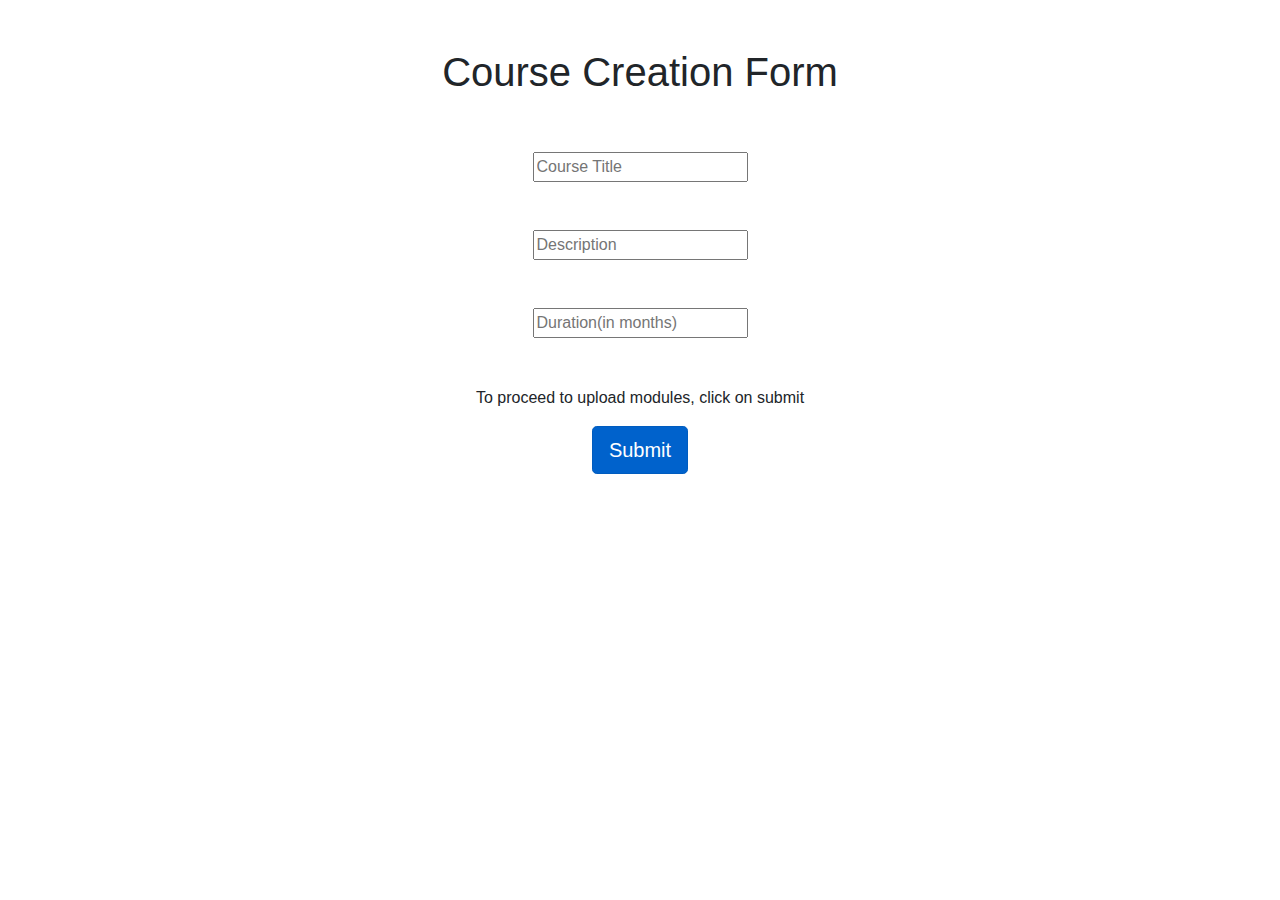
<file: FrontEnd/HTML/index.html>
<!DOCTYPE html>
<html lang="en">
<head>
    <meta charset="UTF-8">
    <meta name="viewport" content="width=device-width, initial-scale=1.0">
    <title>Course Registration</title>
    <link rel="stylesheet" href="https://stackpath.bootstrapcdn.com/bootstrap/4.5.2/css/bootstrap.min.css" integrity="sha384-JcKb8q3iqJ61gNV9KGb8thSsNjpSL0n8PARn9HuZOnIxN0hoP+VmmDGMN5t9UJ0Z" crossorigin="anonymous">
    <script src="https://code.jquery.com/jquery-3.5.1.slim.min.js" integrity="sha384-DfXdz2htPH0lsSSs5nCTpuj/zy4C+OGpamoFVy38MVBnE+IbbVYUew+OrCXaRkfj" crossorigin="anonymous"></script>
<script src="https://cdn.jsdelivr.net/npm/popper.js@1.16.1/dist/umd/popper.min.js" integrity="sha384-9/reFTGAW83EW2RDu2S0VKaIzap3H66lZH81PoYlFhbGU+6BZp6G7niu735Sk7lN" crossorigin="anonymous"></script>
<script src="https://stackpath.bootstrapcdn.com/bootstrap/4.5.2/js/bootstrap.min.js" integrity="sha384-B4gt1jrGC7Jh4AgTPSdUtOBvfO8shuf57BaghqFfPlYxofvL8/KUEfYiJOMMV+rV" crossorigin="anonymous"></script>
<script src="../JS/apiCall.js"></script>
<meta name="viewport" content="width=device-width, initial-scale=1">
  <link rel="stylesheet" href="https://maxcdn.bootstrapcdn.com/bootstrap/4.5.2/css/bootstrap.min.css">
  <script src="https://ajax.googleapis.com/ajax/libs/jquery/3.5.1/jquery.min.js"></script>
  <script src="https://cdnjs.cloudflare.com/ajax/libs/popper.js/1.16.0/umd/popper.min.js"></script>
  <script src="https://maxcdn.bootstrapcdn.com/bootstrap/4.5.2/js/bootstrap.min.js"></script>
</head>
<body>
    <br><br>
    <h1 style="text-align: center;">Course Creation Form</h1>
    <br> <br>
    <!-- //enter form action to go to backend? -->
    <form action="" style="text-align: center;" method="POST">
        <input class="inp" type="text" name="cname" placeholder="Course Title" required> <br> <br> <br>
        <input class="inp" type="text" name="desc" placeholder="Description" req> <br> <br> <br>
        <input class="inp" type="number" name="val" placeholder="Duration(in months)" required> <br> <br> <br>
        <p>To proceed to upload modules, click on submit</p>
        <input aria-pressed="true" class="btn btn-primary btn-lg active" class="inp" type="submit">
    </form>
</body>
</html>
</file>
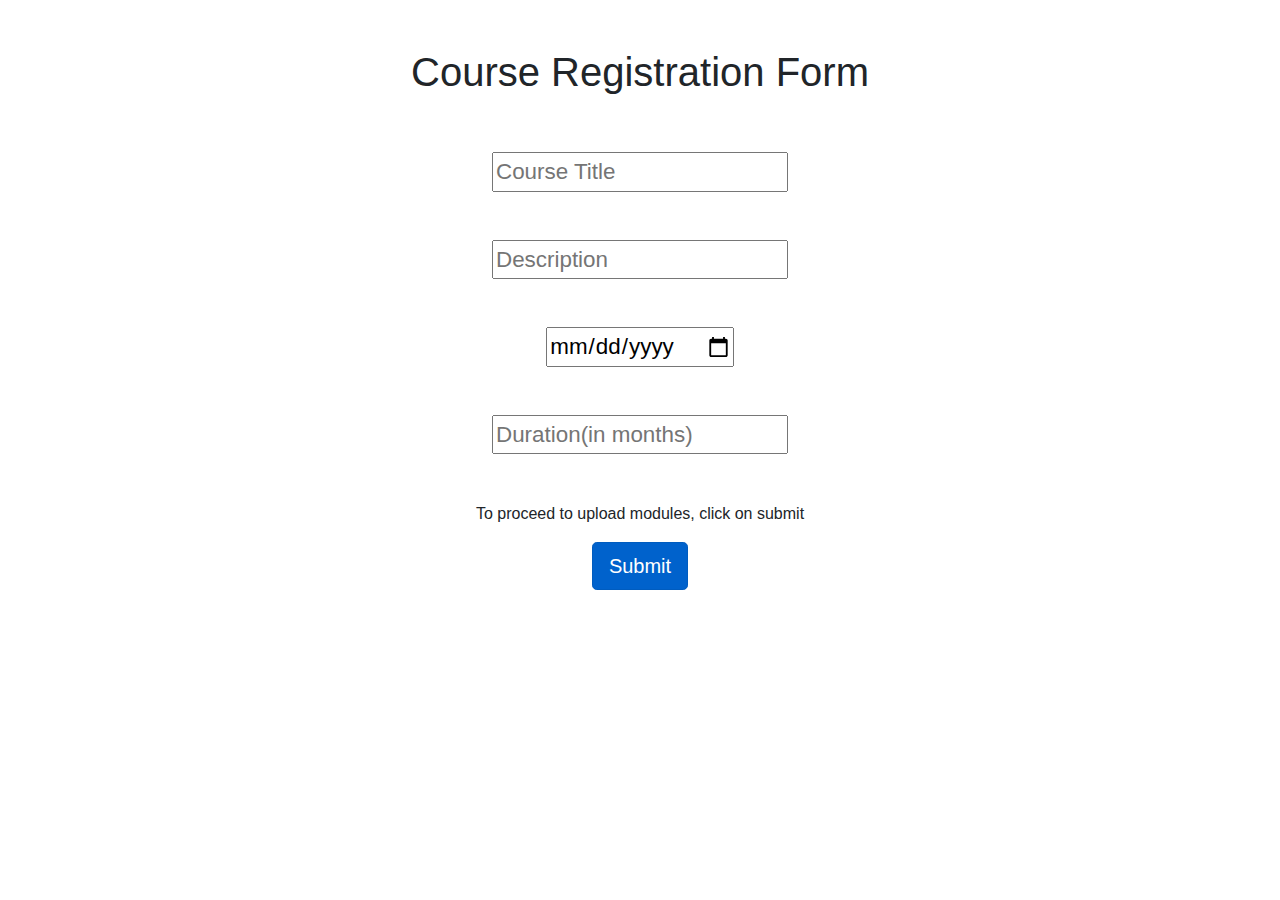
<file: course-register-frontend.html>
<!DOCTYPE html>
<html lang="en">
<head>
    <meta charset="UTF-8">
    <meta name="viewport" content="width=device-width, initial-scale=1.0">
    <title>Course Registration</title>
    <link rel="stylesheet" href="https://stackpath.bootstrapcdn.com/bootstrap/4.5.2/css/bootstrap.min.css" integrity="sha384-JcKb8q3iqJ61gNV9KGb8thSsNjpSL0n8PARn9HuZOnIxN0hoP+VmmDGMN5t9UJ0Z" crossorigin="anonymous">
    <script src="https://code.jquery.com/jquery-3.5.1.slim.min.js" integrity="sha384-DfXdz2htPH0lsSSs5nCTpuj/zy4C+OGpamoFVy38MVBnE+IbbVYUew+OrCXaRkfj" crossorigin="anonymous"></script>
<script src="https://cdn.jsdelivr.net/npm/popper.js@1.16.1/dist/umd/popper.min.js" integrity="sha384-9/reFTGAW83EW2RDu2S0VKaIzap3H66lZH81PoYlFhbGU+6BZp6G7niu735Sk7lN" crossorigin="anonymous"></script>
<script src="https://stackpath.bootstrapcdn.com/bootstrap/4.5.2/js/bootstrap.min.js" integrity="sha384-B4gt1jrGC7Jh4AgTPSdUtOBvfO8shuf57BaghqFfPlYxofvL8/KUEfYiJOMMV+rV" crossorigin="anonymous"></script>

    <link rel="stylesheet" href="course-register-frontend.css">

</head>
<body>
    <br><br>
    <h1 style="text-align: center;">Course Registration Form</h1>
    <br> <br> 
    <!-- //enter form action to go to backend? -->
    <form action="/" style="text-align: center;">
        <input class="inp" type="text" name="cname" placeholder="Course Title" required> <br> <br> <br>
     
        <input class="inp" type="text" name="desc" placeholder="Description" req> <br> <br> <br>
    
        

        <input class="inp" type="date" name="doc" placeholder="Date"> <br> <br> <br>
    
        <input class="inp" type="number" name="val" placeholder="Duration(in months)" required> <br> <br> <br>
        <p>To proceed to upload modules, click on submit</p>
        <input aria-pressed="true" class="btn btn-primary btn-lg active" class="inp" type="submit">
        

    </form>
</body>
</html>
</file>
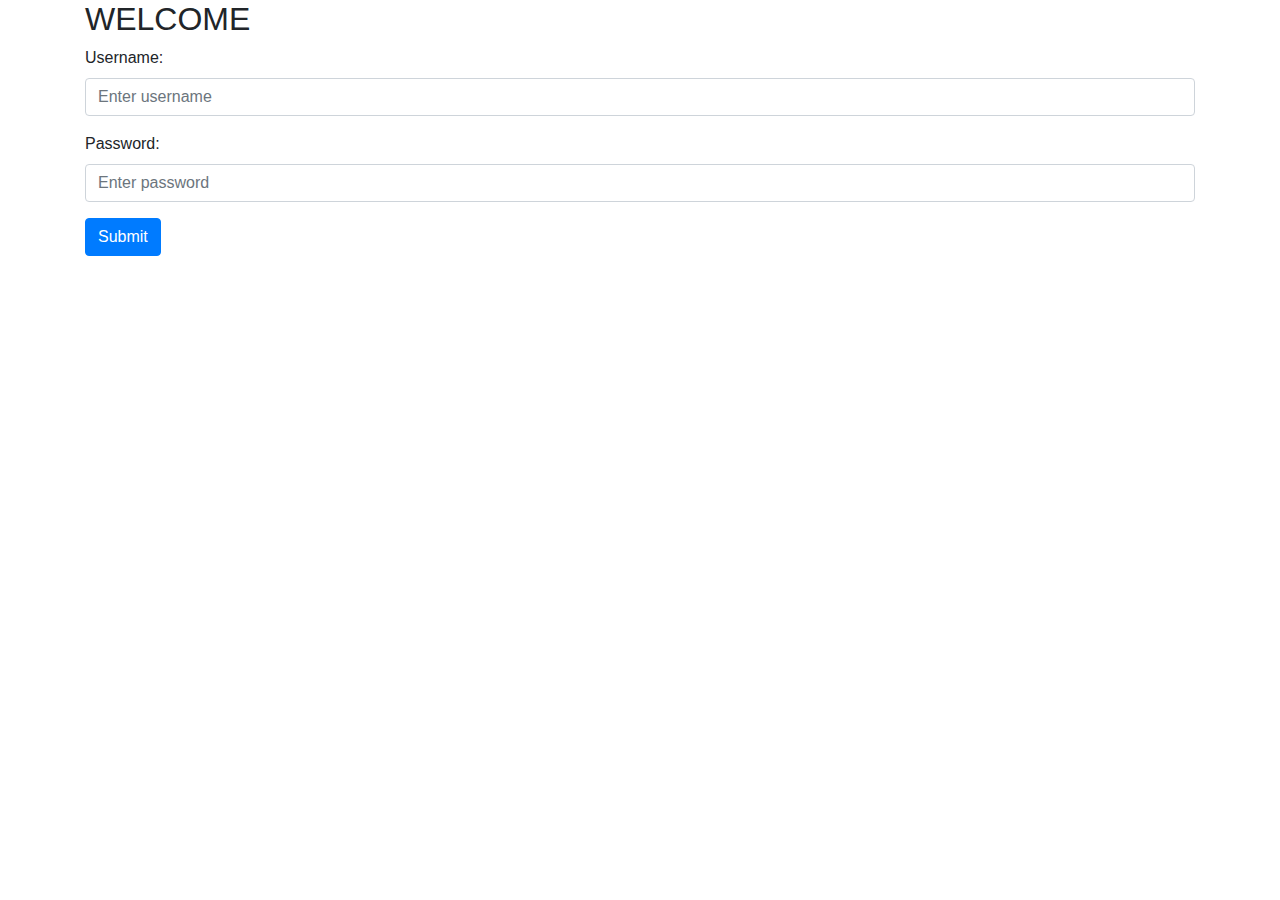
<file: HTML/login.html>
<!DOCTYPE html>
<html lang="en">
<head>
  <title>LOGIN</title>
  <meta charset="utf-8">
  <meta name="viewport" content="width=device-width, initial-scale=1">
  <link rel="stylesheet" href="https://maxcdn.bootstrapcdn.com/bootstrap/4.5.2/css/bootstrap.min.css">
  <script src="https://ajax.googleapis.com/ajax/libs/jquery/3.5.1/jquery.min.js"></script>
  <script src="https://cdnjs.cloudflare.com/ajax/libs/popper.js/1.16.0/umd/popper.min.js"></script>
  <script src="https://maxcdn.bootstrapcdn.com/bootstrap/4.5.2/js/bootstrap.min.js"></script>
</head>
<body>

<div class="container">
  <h2>WELCOME</h2>
  <form action="/action_page.php">
    <div class="form-group">
      <label for="email">Username:</label>
      <input type="email" class="form-control" id="email" placeholder="Enter username" name="email">
    </div>
    <div class="form-group">
      <label for="pwd">Password:</label>
      <input type="password" class="form-control" id="pwd" placeholder="Enter password" name="pswd">
    </div>
    <button type="submit" class="btn btn-primary">Submit</button>
  </form>
</div>

</body>
</html>
</file>
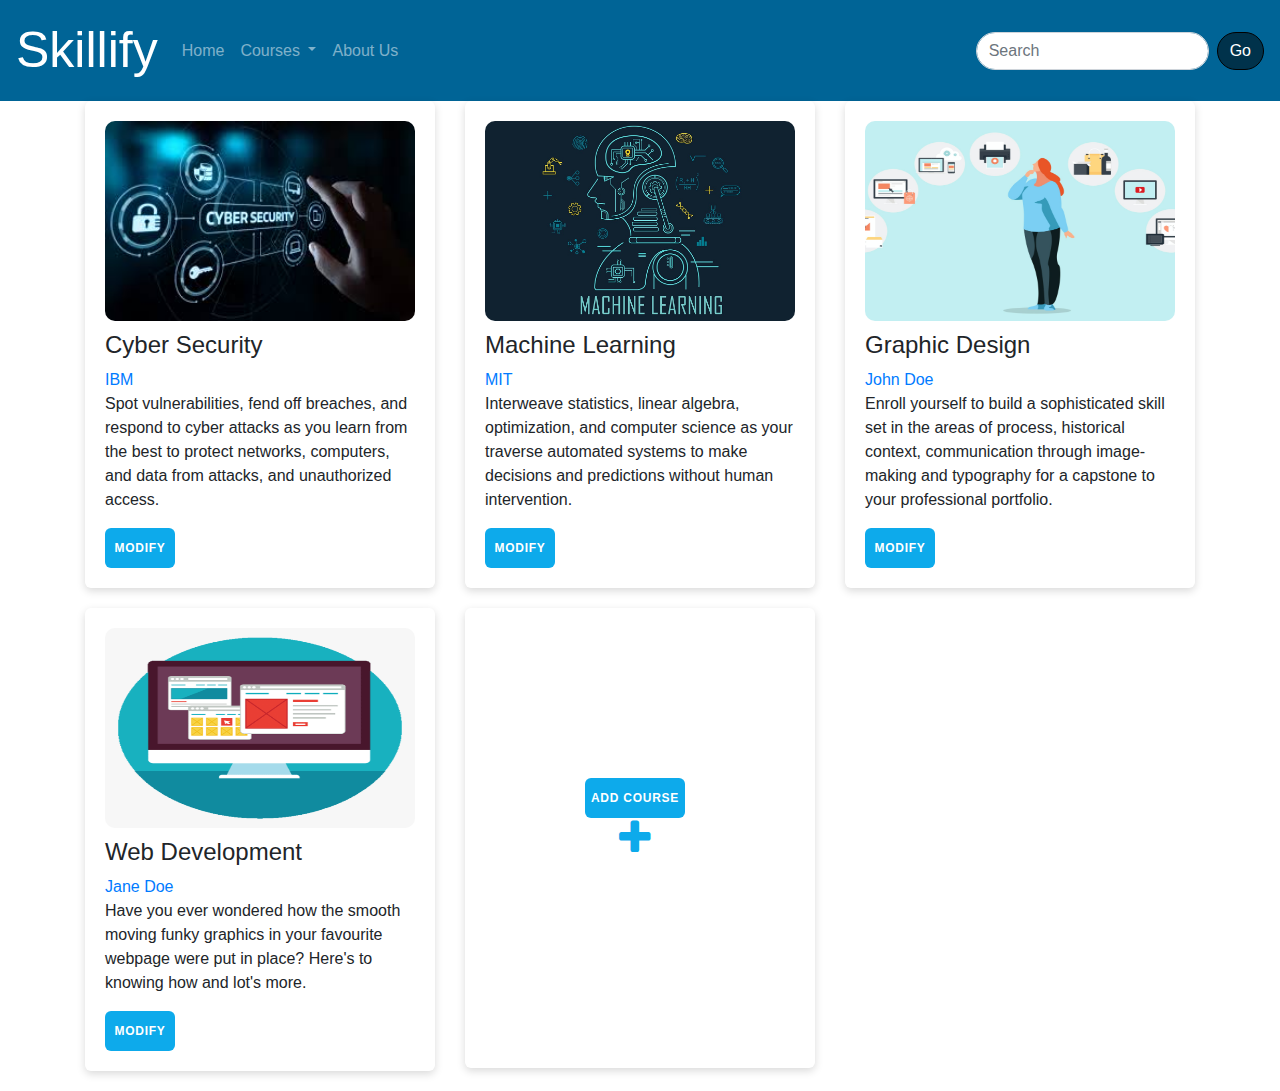
<file: FrontEnd/HTML/adminmain.html>
<!DOCTYPE HTML>
<html>
  <head>
    <title>My Courses</title>
    <meta charset="utf-8">
    <meta name="viewport" content="width=device-width, initial-scale=1">
    <link rel="stylesheet" href="adminmain.css">
    <link rel="stylesheet" href="https://maxcdn.bootstrapcdn.com/bootstrap/4.5.2/css/bootstrap.min.css">
    <script src="https://ajax.googleapis.com/ajax/libs/jquery/3.5.1/jquery.min.js"></script>
    <script src="https://cdnjs.cloudflare.com/ajax/libs/popper.js/1.16.0/umd/popper.min.js"></script>
    <script src="https://maxcdn.bootstrapcdn.com/bootstrap/4.5.2/js/bootstrap.min.js"></script>
    <link rel="stylesheet" href="https://cdnjs.cloudflare.com/ajax/libs/font-awesome/4.7.0/css/font-awesome.min.css">
  </head>
  <body>
    <nav class="navbar navbar-expand-sm navbar-dark justify-content-center">
        <a class="navbar-brand" href="#">Skillify</a>
        <button class="navbar-toggler" type="button" data-toggle="collapse" data-target="#collapsibleNavbar">
            <span class="navbar-toggler-icon"></span>
        </button>
  
    <div class="collapse navbar-collapse" id="collapsibleNavbar">
      <ul class="navbar-nav">
        <li class="nav-item">
          <a class="nav-link" href="#">Home</a>
        </li>
        <li class="nav-item dropdown">
            <a class="nav-link dropdown-toggle" href="#" id="navbardrop" data-toggle="dropdown">
            Courses
            </a>
            <div class="dropdown-menu">
                <a class="dropdown-item" href="#">Type 1</a>
                <a class="dropdown-item" href="#">Type 2</a>
                <a class="dropdown-item" href="#">Type 3</a>
            </div>
        </li>
        <li class="nav-item">
          <a class="nav-link" href="#">About Us</a>
        </li>
    </ul>
      <form class="form-inline ml-auto" action="/action_page.php">
        <input class="form-control mr-sm-2" type="text" placeholder="Search">
        <button class="btn btn-success" type="submit">Go</button>
    </form>
    </div>

    </nav>
    <section class="courses">
        <div class="container">
            <div class="row">
              <!-- Course 1 -->
                <div class="col-12 col-md-6 col-lg-4">
                    <div class="singlecourse mb-100">
                        <img src="img1.jpg" alt="">
                        <!-- Course Details -->
                        <div class="course-details">
                            <h4>Cyber Security</h4>
                            <div class="data d-flex align-items-center">
                                <a href="#">IBM</a>
                            </div>
                            <p>Spot vulnerabilities, fend off breaches, and respond to cyber attacks as you learn from the best to protect networks, computers, and data from attacks, and unauthorized access.</p>
                        </div>
                        <div class="resumecourse d-flex justify-content-between">
                            <div class="resume h-100">
                                <a href="editcourse.html" class="button">Modify</a>
                            </div>
                        </div>
                    </div>
                </div>
                <!-- Course 2 -->
                <div class="col-12 col-md-6 col-lg-4">
                    <div class="singlecourse mb-100">
                        <img src="img2.jpg" alt="">
                        <!-- Course Details -->
                        <div class="course-details">
                            <h4>Machine Learning</h4>
                            <div class="meta d-flex align-items-center">
                                <a href="#">MIT</a>
                            </div>
                            <p>Interweave statistics, linear algebra, optimization, and computer science as your traverse automated systems to make decisions and predictions without human intervention.</p>
                        </div>
                        <div class="resumecourse d-flex justify-content-between">
                            <div class="resume h-100">
                                <a href="editcourse.html" class="button">Modify</a>
                            </div>
                        </div>
                    </div>
                </div>
                <!-- Course 3 -->
                <div class="col-12 col-md-6 col-lg-4">
                    <div class="singlecourse mb-100">
                        <img src="img3.jpg" alt="">
                        <!-- Course Details -->
                        <div class="course-details">
                            <h4>Graphic Design</h4>
                            <div class="meta d-flex align-items-center">
                                <a href="#">John Doe</a>
                            </div>
                            <p>Enroll yourself to build a sophisticated skill set in the areas of process, historical context, communication through image-making and typography for a capstone to your professional portfolio.</p>
                        </div>
                        <div class="resumecourse d-flex justify-content-between">
                            <div class="resume h-100">
                                <a href="editcourse.html" class="button">Modify</a>
                            </div>
                        </div>
                    </div>
                </div>
                <!-- Course 4 -->
                <div class="col-12 col-md-6 col-lg-4">
                    <div class="singlecourse mb-100">
                        <img src="img4.jpg" alt="">
                        <!-- Course Details -->
                        <div class="course-details">
                            <h4>Web Development</h4>
                            <div class="meta d-flex align-items-center">
                                <a href="#">Jane Doe</a>
                            </div>
                            <p>Have you ever wondered how the smooth moving funky graphics in your favourite webpage were put in place? Here's to knowing how and lot's more.</p>
                        </div>
                        <div class="resumecourse d-flex justify-content-between">
                            <div class="resume h-100">
                                <a href="editcourse.html" class="button">Modify</a>
                            </div>
                        </div>
                    </div>
                </div>
                <!-- Add Course -->
                <div class="col-12 col-md-6 col-lg-4 justify-content-center">
                    <div class="singlecourse mb-100">
                        <div class="resumecourse d-flex justify-content-between">
                            <div class="resume h-100">
                                <a href="editcourse.html" class="addbutton">Add Course <i class="fa fa-plus" style="font-size:40px;color:rgb(13,170,235);display: inline;"></i></a>
                            </div>
                        </div>
                    </div>
                </div>
            </div>
          </div>
    </section>
  </body>
</html>
</file>
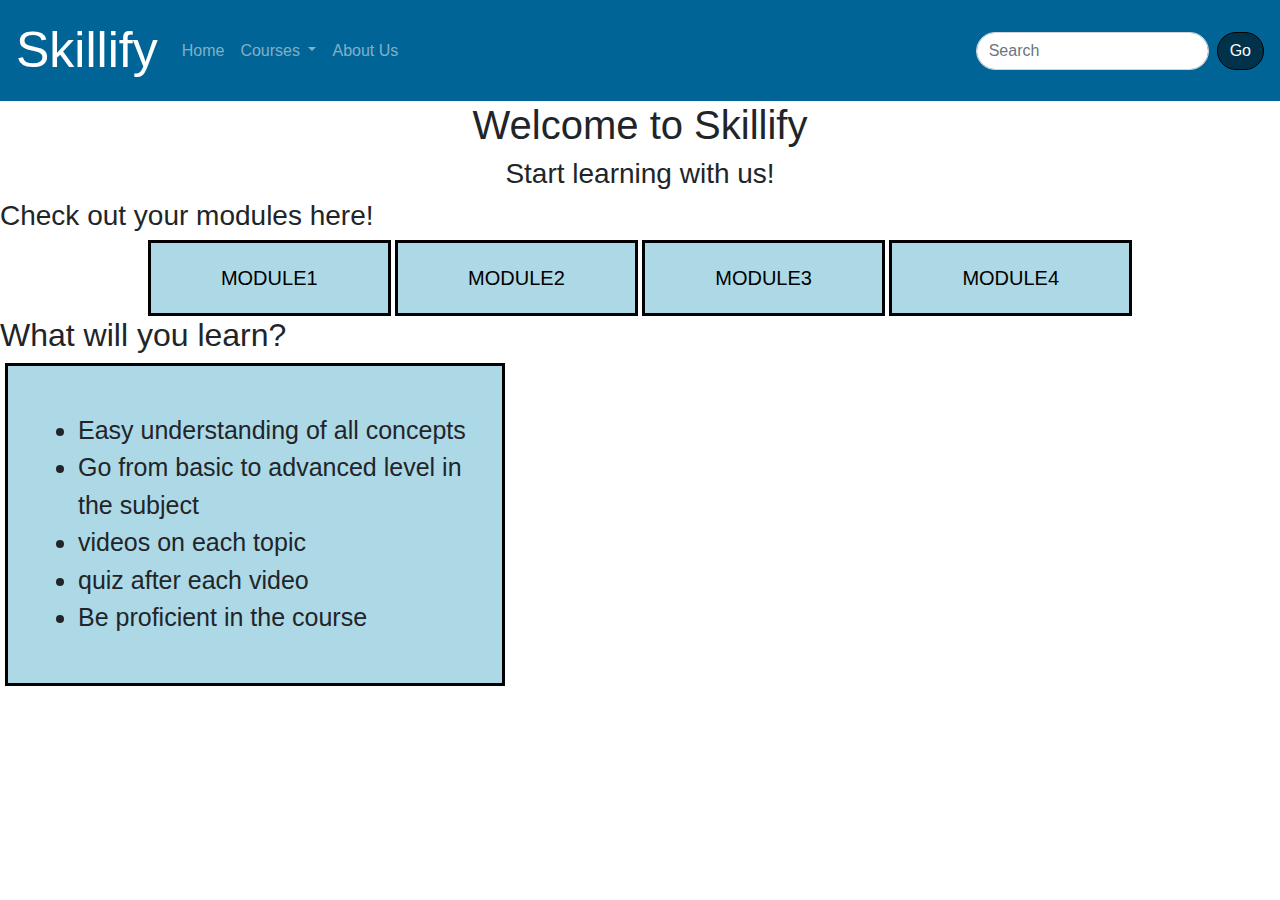
<file: FrontEnd/HTML/coursemodule.html>
<!DOCTYPE html>
<html>
<head>
<meta charset="utf-8">
    <meta name="viewport" content="width=device-width, initial-scale=1">
    <link rel="stylesheet" href="studentmain.css">
    <link rel="stylesheet" href="https://maxcdn.bootstrapcdn.com/bootstrap/4.5.2/css/bootstrap.min.css">
    <script src="https://ajax.googleapis.com/ajax/libs/jquery/3.5.1/jquery.min.js"></script>
    <script src="https://cdnjs.cloudflare.com/ajax/libs/popper.js/1.16.0/umd/popper.min.js"></script>
    <script src="https://maxcdn.bootstrapcdn.com/bootstrap/4.5.2/js/bootstrap.min.js"></script>
<style>

body{
background-color:white;
}

.dropbutton {
  background-color: lightblue;
  color: black;
  padding: 20px 70px 20px 70px;
  font-size: 20px;
border: 3px solid black;
}


.dropdown {
  position: relative;
  display: inline-block;
}


.dropdown-content {
  display: none;
  position: absolute;
  background-color: black;
  min-width: 160px;
  box-shadow: 0px 8px 16px 0px rgba(0,0,0,0.2);
  z-index: 1;
}
.dropdown-content a {
  color: white;
  padding: 12px 16px;
  text-decoration: none;
  display: block;
}
.dropdown-content a:hover {background-color: lightblue;}

.dropdown:hover .dropdown-content {display: block;}
.matter{
  background-color: lightblue;
  width: 500px;
  border: 3px solid black;
  padding: 30px;
  margin: 5px;
  font-size:25px;
}
.navbar{
  background-color: rgb(0,100,150);
}

a.navbar-brand{
  font-size: 50px;
}

.navbar form button{
  border-color: black;
  border-radius: 50px;
  background-color: rgba(0,0,0,0.5);
}

.navbar form button:hover{
  border-color: black;
  border-radius: 50px;
  background-color: black;
}

.navbar form input{
  border-radius: 50px;
}
</style>
</head>
<body>
<nav class="navbar navbar-expand-sm navbar-dark justify-content-center">
        <a class="navbar-brand" href="#">Skillify</a>
        <button class="navbar-toggler" type="button" data-toggle="collapse" data-target="#collapsibleNavbar">
            <span class="navbar-toggler-icon"></span>
        </button>
  
    <div class="collapse navbar-collapse" id="collapsibleNavbar">
      <ul class="navbar-nav">
        <li class="nav-item">
          <a class="nav-link" href="#">Home</a>
        </li>
        <li class="nav-item dropdown">
            <a class="nav-link dropdown-toggle" href="#" id="navbardrop" data-toggle="dropdown">
            Courses
            </a>
            <div class="dropdown-menu">
                <a class="dropdown-item" href="#">Type 1</a>
                <a class="dropdown-item" href="#">Type 2</a>
                <a class="dropdown-item" href="#">Type 3</a>
            </div>
        </li>
        <li class="nav-item">
          <a class="nav-link" href="#">About Us</a>
        </li>
    </ul>
      <form class="form-inline ml-auto" action="/action_page.php">
        <input class="form-control mr-sm-2" type="text" placeholder="Search">
        <button class="btn btn-success" type="submit">Go</button>
    </form>
    </div>

    </nav>
<center>

<h1>Welcome to Skillify</h1>

<h3>Start learning with us!</h3>
</center>
<h3>Check out your modules here!</h3>
<center>
<div class="dropdown">

 <button class="dropbutton">MODULE1</button>
  <div class="dropdown-content">
    <a href="#">subtopic 1</a>
    <a href="#">subtopic 2</a>
    <a href="#">subtopic 3</a></div>

</div>
<div class="dropdown">

 <button class="dropbutton">MODULE2</button>
  <div class="dropdown-content">
    <a href="#">subtopic 1</a>
    <a href="#">subtopic 2</a>
    <a href="#">subtopic 3</a>
<a href="#">subtopic 4</a></div>
  <br>

</div></div>
<div class="dropdown">

 <button class="dropbutton">MODULE3</button>
  <div class="dropdown-content">
    <a href="#">subtopic 1</a>
    <a href="#">subtopic 2</a>
    <a href="#">subtopic 3</a></div>
  
</div>
<div class="dropdown">

 <button class="dropbutton">MODULE4</button>
  <div class="dropdown-content">
    <a href="https://www.google.com">subtopic 1</a>
    <a href="#">subtopic 2</a>
    <a href="#">subtopic 3</a>
<a href="#">subtopic 4</a></div>

  
</div><br>
</center>
<h2>What will you learn?</h2>

<div class="matter">
<p>
<ul><li>Easy understanding of all concepts</li>
<li>Go from basic to advanced level in the subject</li>
<li>videos on each topic</li>
<li>quiz after each video
</li>
<li>Be proficient in the course
</li></ul></p>
</div>


</body>
</html>
</file>
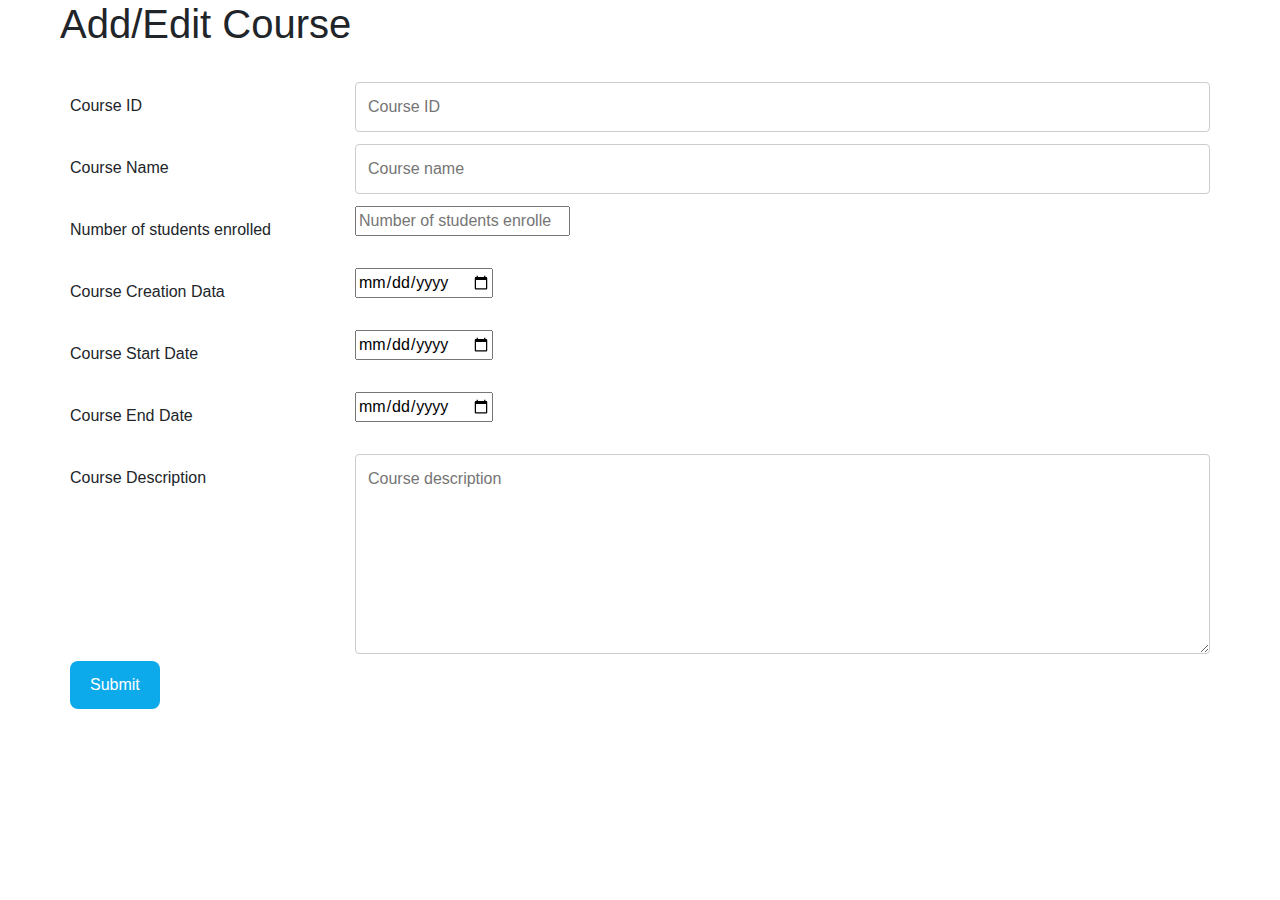
<file: FrontEnd/HTML/editcourse.html>
<!DOCTYPE HTML>
<html>
  <head>
    <title>My Courses</title>
    <meta charset="utf-8">
    <meta name="viewport" content="width=device-width, initial-scale=1">
    <link rel="stylesheet" href="editcourse.css">
    <link rel="stylesheet" href="https://maxcdn.bootstrapcdn.com/bootstrap/4.5.2/css/bootstrap.min.css">
    <script src="https://ajax.googleapis.com/ajax/libs/jquery/3.5.1/jquery.min.js"></script>
    <script src="https://cdnjs.cloudflare.com/ajax/libs/popper.js/1.16.0/umd/popper.min.js"></script>
    <script src="https://maxcdn.bootstrapcdn.com/bootstrap/4.5.2/js/bootstrap.min.js"></script>
  </head>
  <body>
  <h1>Add/Edit Course</h1>
    <div class="container">
      <form action="action_page.php">
        <div class="row">
          <div class="col-25">
            <label for="cid">Course ID</label>
          </div>
          <div class="col-75">
            <input type="text" id="cid" name="courseid" placeholder="Course ID">
          </div>
        </div>
        <div class="row">
          <div class="col-25">
            <label for="cname">Course Name</label>
          </div>
          <div class="col-75">
            <input type="text" id="cname" name="coursename" placeholder="Course name">
          </div>
        </div>
        <div class="row">
          <div class="col-25">
            <label for="num">Number of students enrolled</label>
          </div>
          <div class="col-75">
            <input type="number" id="num" name="numstud" placeholder="Number of students enrolled">
          </div>
        </div>
        <div class="row">
          <div class="col-25">
            <label for="ccd">Course Creation Data</label>
          </div>
          <div class="col-75">
            <input type="date" id="ccd" name="creationdate" placeholder="Course creation data">
          </div>
        </div>
        <div class="row">
          <div class="col-25">
            <label for="csd">Course Start Date</label>
          </div>
          <div class="col-75">
            <input type="date" id="csd" name="startdate" placeholder="Course start date">
          </div>
        </div>  
        <div class="row">
          <div class="col-25">
            <label for="csd">Course End Date</label>
          </div>
          <div class="col-75">
            <input type="date" id="ced" name="enddate" placeholder="Course end date">
          </div>
        </div>
        <div class="row">
          <div class="col-25">
            <label for="desc">Course Description</label>
          </div>
          <div class="col-75">
            <textarea id="desc" name="desc" placeholder="Course description" style="height:200px"></textarea>
          </div>
        </div>
        <div class="row">
          <input type="submit" value="Submit">
        </div>
      </form>
    </div>
  </body>
</html>
</file>
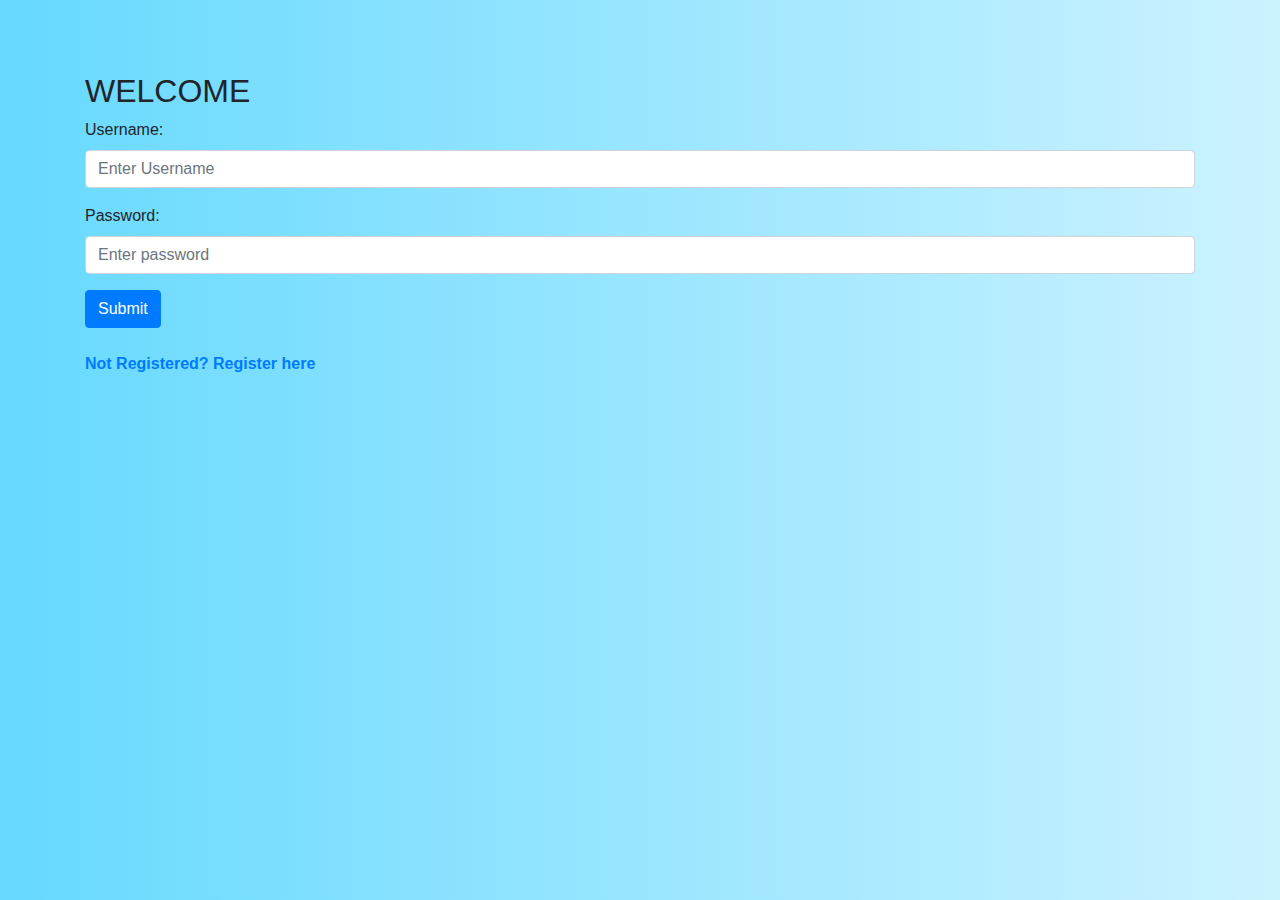
<file: FrontEnd/HTML/login.html>
<!DOCTYPE html>
<html lang="en">
<head>
  <title>Login</title>
  <meta charset="utf-8">
  <meta name="viewport" content="width=device-width, initial-scale=1">
  <link rel="stylesheet" type="text/css" href="../CSS/style.css">
  <link rel="stylesheet" href="https://maxcdn.bootstrapcdn.com/bootstrap/4.5.2/css/bootstrap.min.css">
  <script src="https://ajax.googleapis.com/ajax/libs/jquery/3.5.1/jquery.min.js"></script>
  <script src="https://cdnjs.cloudflare.com/ajax/libs/popper.js/1.16.0/umd/popper.min.js"></script>
  <script src="https://maxcdn.bootstrapcdn.com/bootstrap/4.5.2/js/bootstrap.min.js"></script>
  <script src="../JS/login.js"></script>
</head>
<body>
    <br><br><br>
<div class="container">
  <h2>WELCOME</h2>

  <form action="" method="POST">
    <div class="form-group">
      <label for="username">Username:</label>
      <input type="text" class="form-control" id="username" placeholder="Enter Username" name="username">
    </div>
    <div class="form-group">
      <label for="pwd">Password:</label>
      <input type="password" class="form-control" id="pwd" placeholder="Enter password" name="pwd">
    </div>
    <button id="submitbtn" type="submit" class="btn btn-primary">Submit</button>
  </form>

  <br>
  <b><a href="registration.html" target="_blank" >Not Registered? Register here</a></b>
</div>

</body>
</html>
</file>
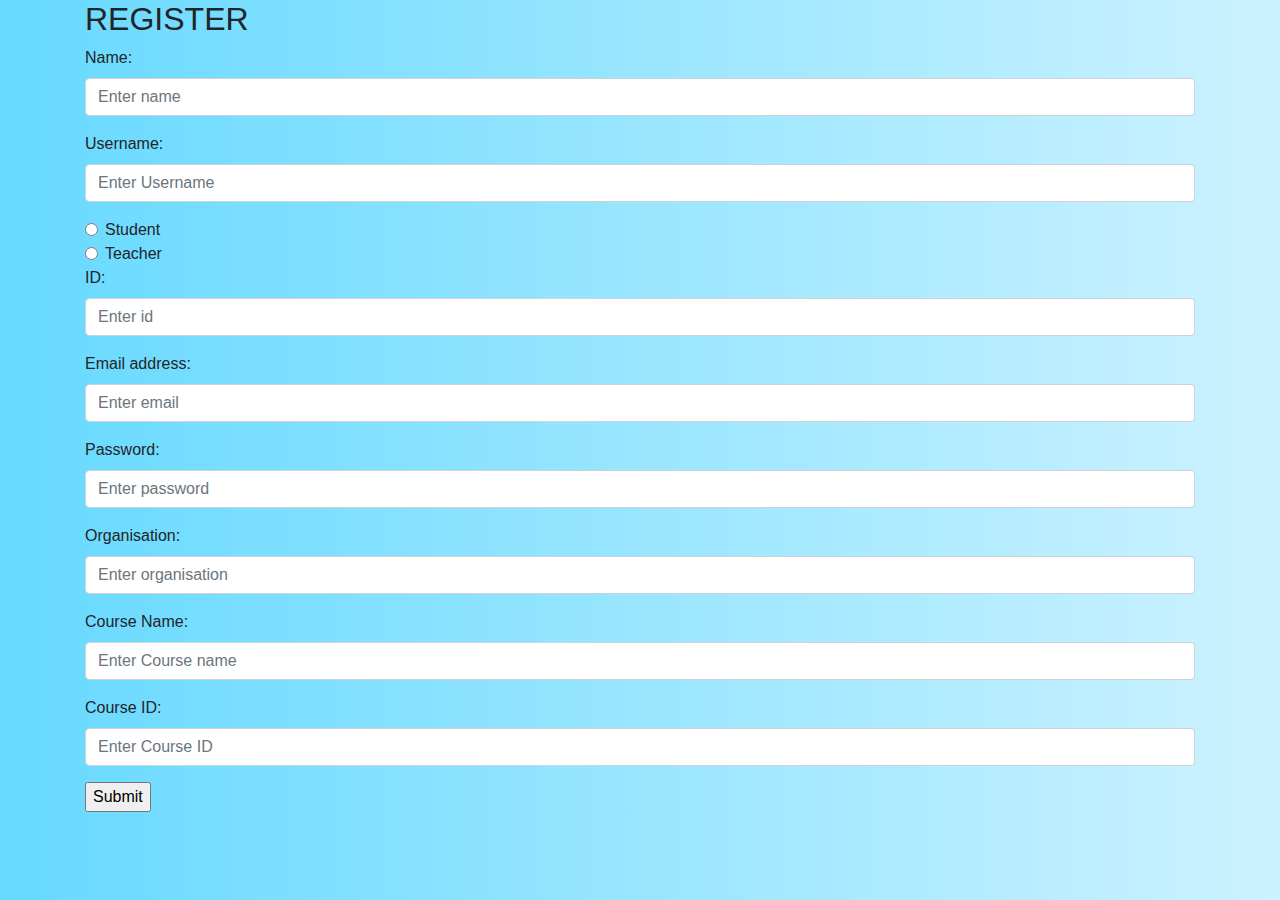
<file: FrontEnd/HTML/registration.html>
<!DOCTYPE html>
<html lang="en">
<head>
  <title>Registration</title>
  <meta charset="utf-8">
  <meta name="viewport" content="width=device-width, initial-scale=1">
  <link rel="stylesheet" type="text/css" href="../CSS/style.css">
  <link rel="stylesheet" href="https://maxcdn.bootstrapcdn.com/bootstrap/4.5.2/css/bootstrap.min.css">
  <script src="https://ajax.googleapis.com/ajax/libs/jquery/3.5.1/jquery.min.js"></script>
  <script src="https://cdnjs.cloudflare.com/ajax/libs/popper.js/1.16.0/umd/popper.min.js"></script>
  <script src="https://maxcdn.bootstrapcdn.com/bootstrap/4.5.2/js/bootstrap.min.js"></script>
  <script src="../JS/apiCall.js"></script>
</head>
<body>
<div class="container">
  <h2>REGISTER</h2>
  <form action="" method="POST">
    <div class="form-group">
        <label for="names">Name:</label>
        <input type="text" class="form-control" id="name" placeholder="Enter name" required name="name">
      </div>

    <div class="form-group">
      <label for="Username">Username:</label>
      <input type="Username" class="form-control" id="username" placeholder="Enter Username" required name="username">
    </div>
    <div class="form-check">
        <label class="form-check-label">
          <input type="radio" class="form-check-input" name="role" value="student">Student <br> 
          <input type="radio" class="form-check-input" name="role" value="teacher">Teacher 
        </label>
      </div>

      <div class="form-group">
        <label for="id">ID:</label>
        <input type="text" class="form-control" id="id" placeholder="Enter id" required name="id">
      </div>

      <div class="form-group">
        <label for="email">Email address:</label>
        <input type="email" class="form-control" placeholder="Enter email" required id="email" name="email">
      </div>

    <div class="form-group">
        <label for="pwd">Password:</label>
        <input type="password" class="form-control" id="pwd" placeholder="Enter password" name="pwd">
      </div>

      <div class="form-group">
        <label for="organisation">Organisation:</label>
        <input type="text"  name="org" class="form-control" placeholder="Enter organisation" id="org">
      </div>

      <div class="form-group">
        <label for="course">Course Name:</label>
        <input type="text" name="cname" class="form-control" placeholder="Enter Course name" id="cname">
      </div>

      <div class="form-group">
        <label for="couserid">Course ID:</label>
        <input type="text" class="form-control" placeholder="Enter Course ID" id="cid" name="cid">
      </div>

   <input type="submit" id="submitbtn">
  </form>
</div>
</body>
</html>
</file>
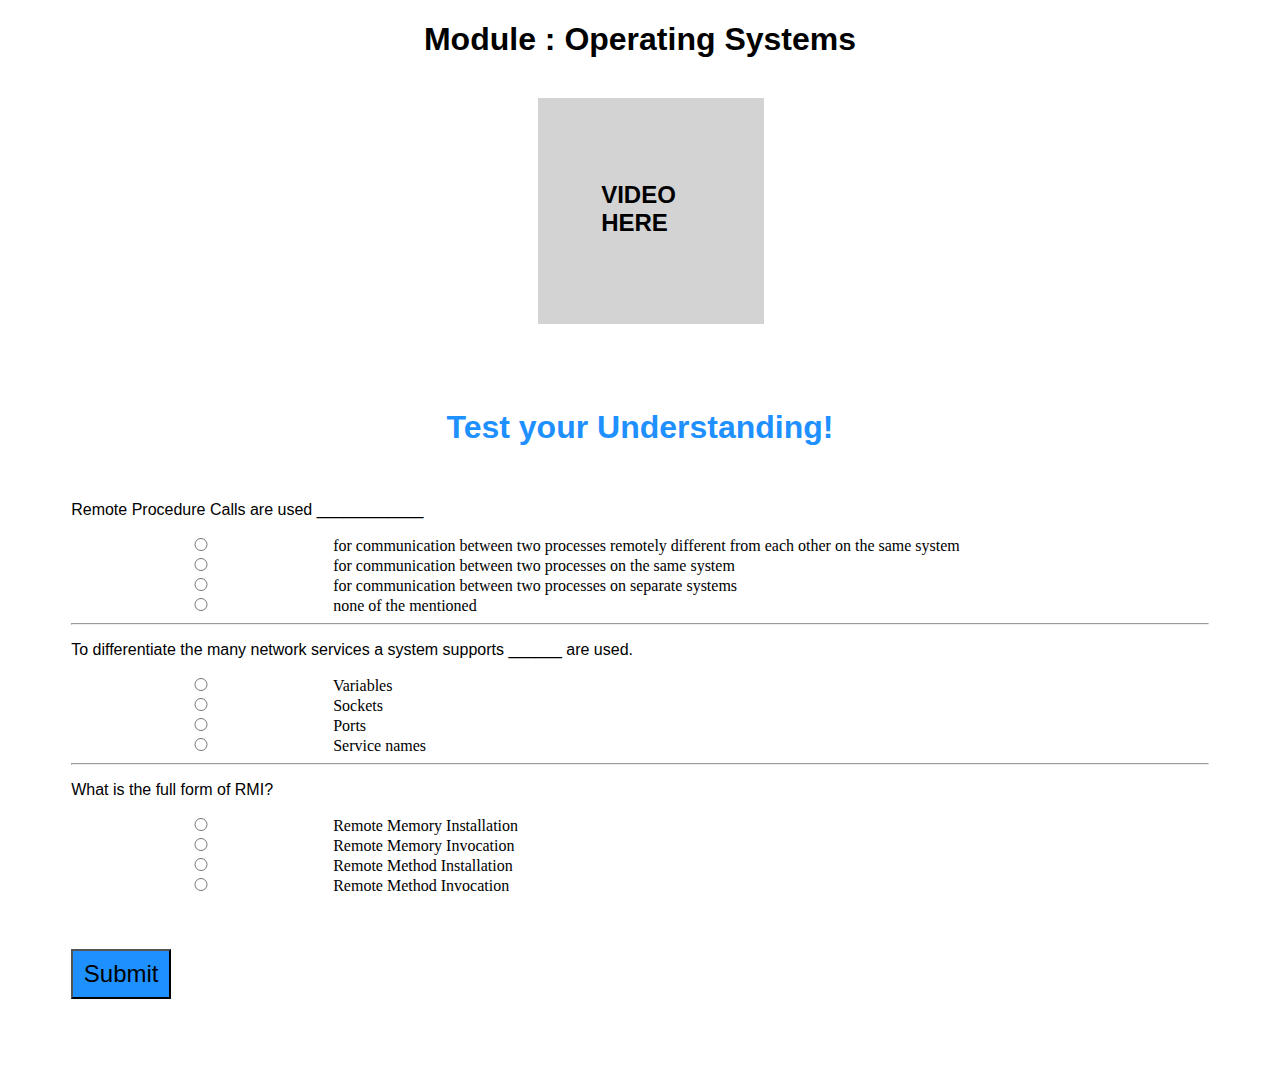
<file: FrontEnd/HTML/student-video-view.html>
<!DOCTYPE html>
<html lang="en">
<head>
    <meta charset="UTF-8">
    <meta name="viewport" content="width=device-width, initial-scale=1.0">
    <link rel="stylesheet" href="video-Upload-frontend.css">
    <title>View course</title>
</head>
<body>
    
    <h1 style="text-align: center;">Module : Operating Systems</h1>
<br>
<div class="video" style=" padding: 5% ;height: 100px; width: 100px; background-color: lightgrey; 
margin-left: 530px;">


<!-- video here  -->
<h2>VIDEO HERE</h2>


</div>


<div class="questions" style="padding:5%">
<h1 style="color: dodgerblue; text-align: center;">Test your Understanding!</h1>
<br>
<!-- put quiz here  -->
<form  class="form" id="answerForm">

    <p> Remote Procedure Calls are used ____________</p>

    <input type="radio" id="q1-A" name="ans1" value="q1-A">
    <label for="q1-A">for communication between two processes remotely
         different from each other on the same system</label><br>
    <input type="radio" id="q1-B" name="ans1" value="q1-B">
    <label for="q1-B"> for communication between two processes on the same system</label><br>
    <input type="radio" id="q1-C" name="ans1" value="q1-C">
    <label for="other">for communication between two processes on separate systems</label> <br>
    <input type="radio" id="q1-D" name="ans1" value="q1-D">
    <label for="q1-D">none of the mentioned</label>
<hr>

<p>To differentiate the many network services a system supports ______ are used.</p>

    <input type="radio" id="q2-A" name="ans2" value="q2-A">
    <label for="q2-A">Variables</label><br>
    <input type="radio" id="q2-B" name="ans2" value="q2-B">
    <label for="q2-B"> Sockets</label><br>
    <input type="radio" id="q2-C" name="ans2" value="q2-C">
    <label for="other">Ports</label> <br>
    <input type="radio" id="q2-D" name="ans2" value="q2-D">
    <label for="q2-D">Service names</label>

    <hr>
    <p>What is the full form of RMI?</p>

    <input type="radio" id="q3-A" name="ans3" value="q3-A">
    <label for="q3-A">Remote Memory Installation</label><br>
    <input type="radio" id="q3-B" name="ans3" value="q3-B">
    <label for="q3-B">Remote Memory Invocation</label><br>
    <input type="radio" id="q3-C" name="ans3" value="q3-C">
    <label for="other">Remote Method Installation</label> <br>
    <input type="radio" id="q3-D" name="ans3" value="q3-D">
    <label for="q3-D">Remote Method Invocation</label>

<br><br> <br> <br>
<button type="submit" style="height: 50px; width: 100px; background-color: dodgerblue; font-size: 1.5rem;">Submit</button>
</form>
</div>




</body>
</html>
</file>
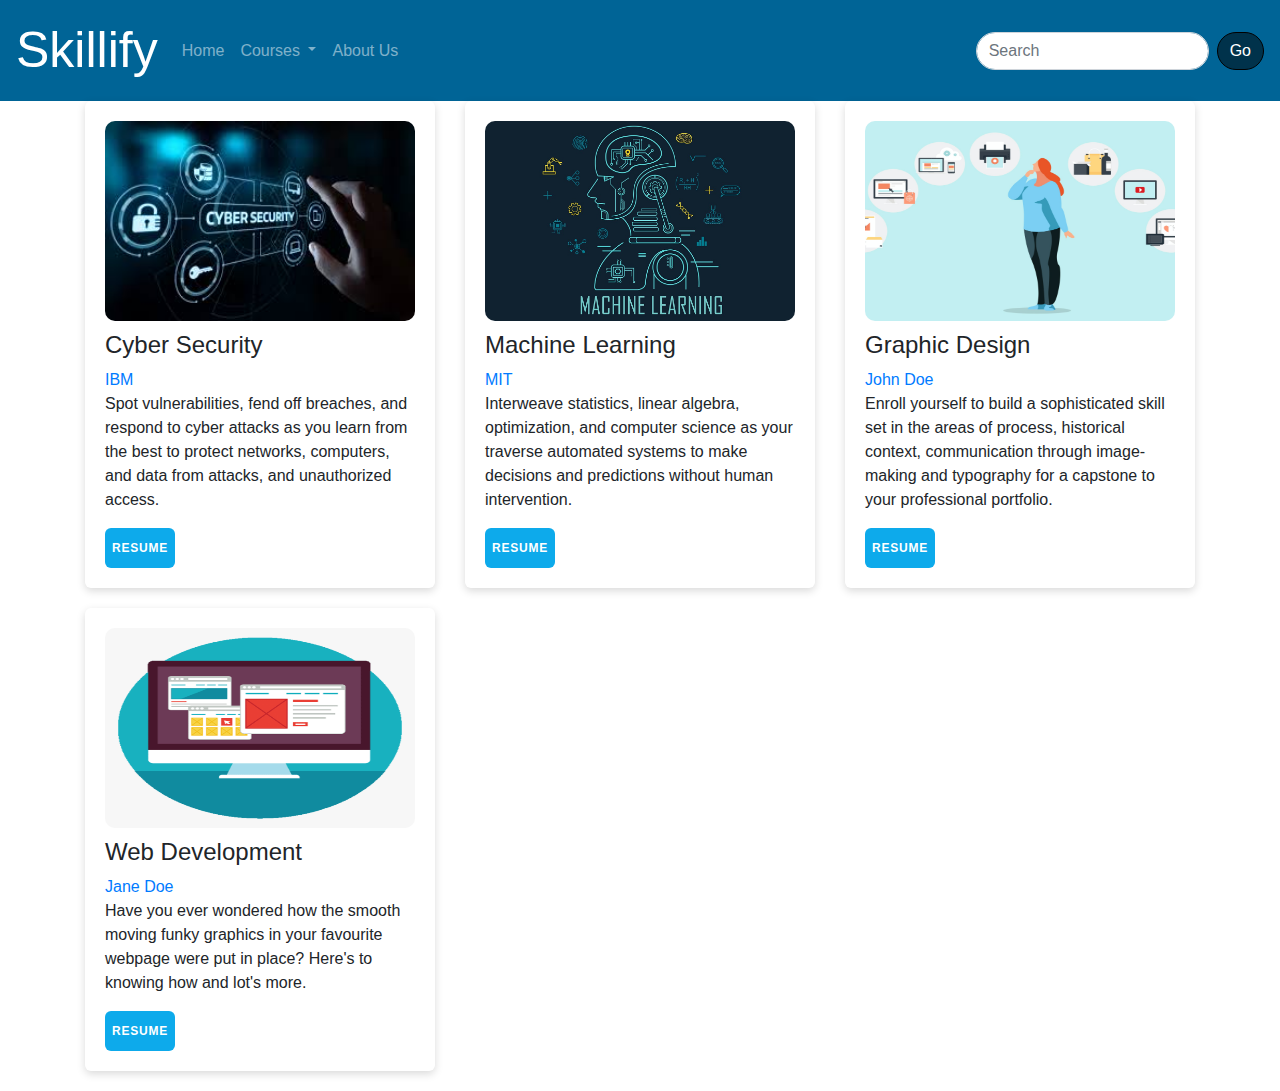
<file: FrontEnd/HTML/studentmain.html>
<!DOCTYPE HTML>
<html>
  <head>
    <title>My Courses</title>
    <meta charset="utf-8">
    <meta name="viewport" content="width=device-width, initial-scale=1">
    <link rel="stylesheet" href="studentmain.css">
    <link rel="stylesheet" href="https://maxcdn.bootstrapcdn.com/bootstrap/4.5.2/css/bootstrap.min.css">
    <script src="https://ajax.googleapis.com/ajax/libs/jquery/3.5.1/jquery.min.js"></script>
    <script src="https://cdnjs.cloudflare.com/ajax/libs/popper.js/1.16.0/umd/popper.min.js"></script>
    <script src="https://maxcdn.bootstrapcdn.com/bootstrap/4.5.2/js/bootstrap.min.js"></script>
  </head>
  <body>
    <nav class="navbar navbar-expand-sm navbar-dark justify-content-center">
        <a class="navbar-brand" href="#">Skillify</a>
        <button class="navbar-toggler" type="button" data-toggle="collapse" data-target="#collapsibleNavbar">
            <span class="navbar-toggler-icon"></span>
        </button>
  
    <div class="collapse navbar-collapse" id="collapsibleNavbar">
      <ul class="navbar-nav">
        <li class="nav-item">
          <a class="nav-link" href="#">Home</a>
        </li>
        <li class="nav-item dropdown">
            <a class="nav-link dropdown-toggle" href="#" id="navbardrop" data-toggle="dropdown">
            Courses
            </a>
            <div class="dropdown-menu">
                <a class="dropdown-item" href="#">Type 1</a>
                <a class="dropdown-item" href="#">Type 2</a>
                <a class="dropdown-item" href="#">Type 3</a>
            </div>
        </li>
        <li class="nav-item">
          <a class="nav-link" href="#">About Us</a>
        </li>
    </ul>
      <form class="form-inline ml-auto" action="/action_page.php">
        <input class="form-control mr-sm-2" type="text" placeholder="Search">
        <button class="btn btn-success" type="submit">Go</button>
    </form>
    </div>

    </nav>
    <section class="courses">
        <div class="container">
            <div class="row">
              <!-- Course 1 -->
                <div class="col-12 col-md-6 col-lg-4">
                    <div class="singlecourse mb-100">
                        <img src="img1.jpg" alt="">
                        <!-- Course Details -->
                        <div class="course-details">
                            <h4>Cyber Security</h4>
                            <div class="data d-flex align-items-center">
                                <a href="#">IBM</a>
                            </div>
                            <p>Spot vulnerabilities, fend off breaches, and respond to cyber attacks as you learn from the best to protect networks, computers, and data from attacks, and unauthorized access.</p>
                        </div>
                        <div class="resumecourse d-flex justify-content-between">
                            <div class="resume h-100">
                                <a href="coursemodule.html" class="button">Resume</a>
                            </div>
                        </div>
                    </div>
                </div>
                <!-- Course 2 -->
                <div class="col-12 col-md-6 col-lg-4">
                    <div class="singlecourse mb-100">
                        <img src="img2.jpg" alt="">
                        <!-- Course Details -->
                        <div class="course-details">
                            <h4>Machine Learning</h4>
                            <div class="meta d-flex align-items-center">
                                <a href="#">MIT</a>
                            </div>
                            <p>Interweave statistics, linear algebra, optimization, and computer science as your traverse automated systems to make decisions and predictions without human intervention.</p>
                        </div>
                        <div class="resumecourse d-flex justify-content-between">
                            <div class="resume h-100">
                                <a href="coursemodule.html" class="button">Resume</a>
                            </div>
                        </div>
                    </div>
                </div>
                <!-- Course 3 -->
                <div class="col-12 col-md-6 col-lg-4">
                    <div class="singlecourse mb-100">
                        <img src="img3.jpg" alt="">
                        <!-- Course Details -->
                        <div class="course-details">
                            <h4>Graphic Design</h4>
                            <div class="meta d-flex align-items-center">
                                <a href="#">John Doe</a>
                            </div>
                            <p>Enroll yourself to build a sophisticated skill set in the areas of process, historical context, communication through image-making and typography for a capstone to your professional portfolio.</p>
                        </div>
                        <div class="resumecourse d-flex justify-content-between">
                            <div class="resume h-100">
                                <a href="coursemodule.html" class="button">Resume</a>
                            </div>
                        </div>
                    </div>
                </div>
                <!-- Course 4 -->
                <div class="col-12 col-md-6 col-lg-4">
                    <div class="singlecourse mb-100">
                        <img src="img4.jpg" alt="">
                        <!-- Course Details -->
                        <div class="course-details">
                            <h4>Web Development</h4>
                            <div class="meta d-flex align-items-center">
                                <a href="#">Jane Doe</a>
                            </div>
                            <p>Have you ever wondered how the smooth moving funky graphics in your favourite webpage were put in place? Here's to knowing how and lot's more.</p>
                        </div>
                        <div class="resumecourse d-flex justify-content-between">
                            <div class="resume h-100">
                                <a href="coursemodule.html" class="button">Resume</a>
                            </div>
                        </div>
                    </div>
                </div>
            </div>
          </div>
    </section>
  </body>
</html>
</file>
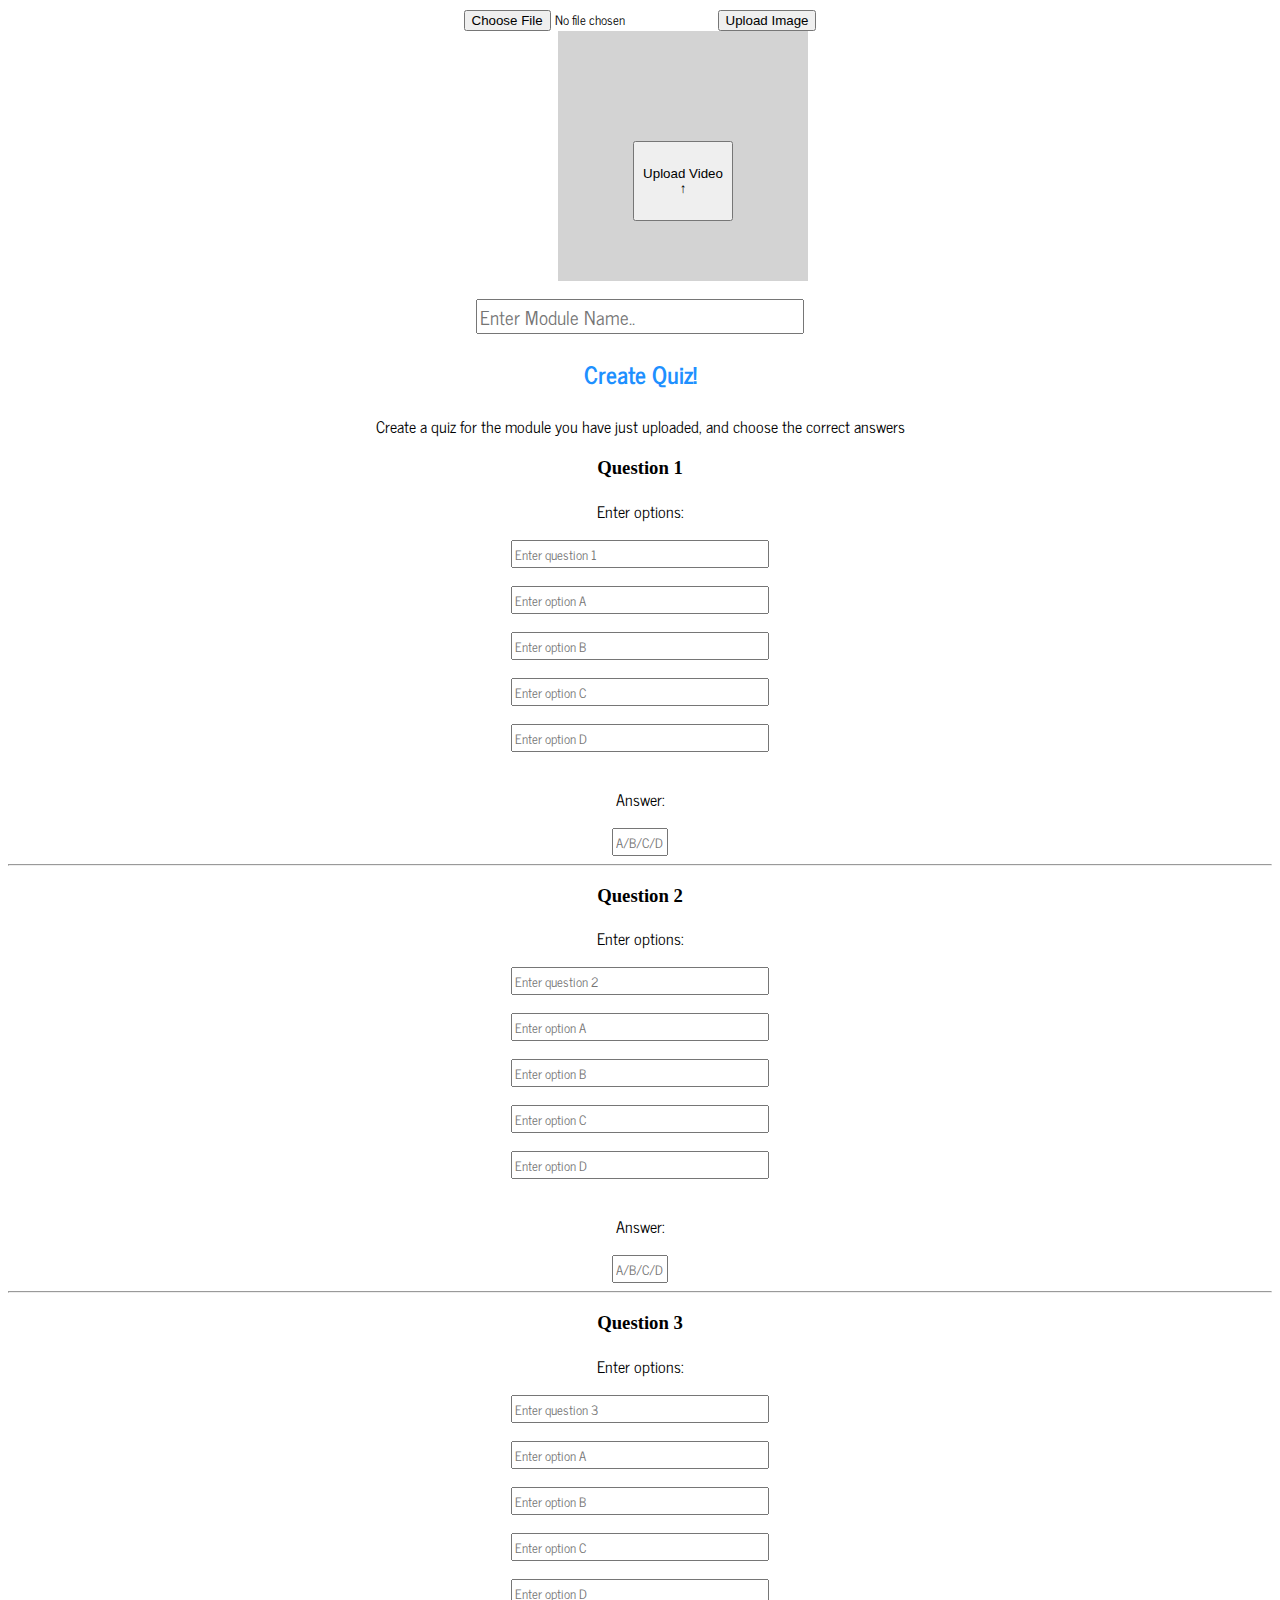
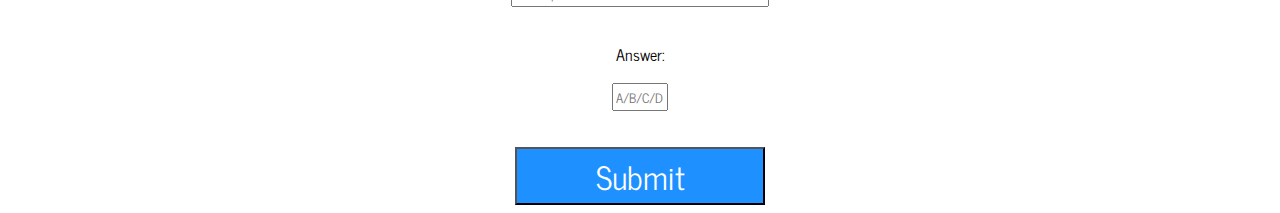
<file: FrontEnd/HTML/video-Upload-frontend.html>
<!DOCTYPE html>
<html lang="en">
<head>
    <meta charset="UTF-8">
    <meta name="viewport" content="width=device-width, initial-scale=1.0">
    <title>Document</title>
    <link href="https://fonts.googleapis.com/css2?family=News+Cycle&display=swap" rel="stylesheet">
    <link href="https://fonts.googleapis.com/css2?family=Roboto+Slab:wght@500&display=swap" rel="stylesheet">
    <link rel="stylesheet" href="video-Upload-frontend.css">
</head>
<body style="text-align: center;">
  <input type="file" id="photo" />
  <button onclick="uploadImage()">Upload Image</button>
<div class="upload" style="background-color:lightgrey; ">
    

  <button class="uploadButton">Upload Video ↑</button>

</div>
<br>
<form action="">
<input style="height: 1.8rem; width: 20rem; font-size: 1.2rem;" type="text" name="module-name" placeholder="Enter Module Name.." required>

</form>

<div class="quiz">
    <h2 style="color:dodgerblue">Create Quiz!</h2>
<p>Create a quiz for the module you have just uploaded, and choose the correct answers</p>
<form action="/">
    <h3>Question 1</h3>
    <p>Enter options:</p>
    <input  type="text" name="q1" placeholder="Enter question 1" required> <br> <br>
    <input type="text" name="q1-A" placeholder="Enter option A" required> <br> <br>
    <input type="text" name="q1-B" placeholder="Enter option B" required> <br> <br>
    <input type="text" name="q1-C" placeholder="Enter option C" required> <br><br>
    <input type="text" name="q1-D" placeholder="Enter option D" required> <br><br>
  <p>Answer: </p><input class="answer" type="text" name="q1-ans" placeholder="A/B/C/D" required> <br>

  <hr>
  <h3>Question 2</h3>
  <p>Enter options:</p>
  <input  type="text" name="q2" placeholder="Enter question 2" required> <br> <br>
  <input type="text" name="q2-A" placeholder="Enter option A" required> <br> <br>
  <input type="text" name="q2-B" placeholder="Enter option B" required> <br> <br>
  <input type="text" name="q2-C" placeholder="Enter option C" required> <br><br>
  <input type="text" name="q2-D" placeholder="Enter option D" required> <br><br>
<p>Answer: </p><input class="answer" type="text" name="q2-ans" placeholder="A/B/C/D" required> <br>

<hr>

<h3>Question 3</h3>
<p>Enter options:</p>
<input  type="text" name="q3" placeholder="Enter question 3" required> <br> <br>
<input type="text" name="q3-A" placeholder="Enter option A" required> <br> <br>
<input type="text" name="q3-B" placeholder="Enter option B" required> <br> <br>
<input type="text" name="q3-C" placeholder="Enter option C" required> <br><br>
<input type="text" name="q3-D" placeholder="Enter option D" required> <br><br>
<p>Answer: </p><input class="answer" type="text" name="q3-ans" placeholder="A/B/C/D" required> <br>
<br><br>
<input type="submit" class="submitButton">

</form>



</div>
    
</body>

<script>
    var firebaseConfig = {
    apiKey: "AIzaSyBzT55ER49RufmIrUyi88Bx3OmoRRxjnVU",
    authDomain: "cfgbackend.firebaseapp.com",
    databaseURL: "https://cfgbackend.firebaseio.com",
    projectId: "cfgbackend",
    storageBucket: "cfgbackend.appspot.com",
    messagingSenderId: "36314352711",
    appId: "1:36314352711:web:22ef2b6becc9264645f562",
    measurementId: "G-657QEGSJHC"
  };
    // Initialize Firebase
    firebase.initializeApp(firebaseConfig);
    console.log(firebase);

    function uploadImage() {
      const ref = firebase.storage().ref();
      const file = document.querySelector("#photo").files[0];
      const name = +new Date() + "-" + file.name;
      const metadata = {
        contentType: file.type
      };
      const task = ref.child(name).put(file, metadata);
      task
        .then(snapshot => snapshot.ref.getDownloadURL())
        .then(url => {
          console.log(url);
          document.querySelector("#image").src = url;
        })
        .catch(console.error);
    }

const video = document.getElementById('video');
const canvas = document.getElementById('canvas');
const snap = document.getElementById("snap");
const errorMsgElement = document.querySelector('span#errorMsg');

const constraints = {
  audio: false,
  video: {
    width: 400, height: 400
  }
};

/

// Load init
init();

// Draw image
var context = canvas.getContext('2d');
snap.addEventListener("click", function() {
    context.drawImage(video, 0, 0, 640, 480);
    var image = new Image();
image.id = "pic";
image.src = canvas.toDataURL();
console.log(image.src)
var button = document.createElement('button')
button.textContent = 'Upload Image'
document.body.appendChild(button)

button.onclick = function() {
    const ref = firebase.storage().ref();
    ref.child(new Date() + '-' + 'base64').putString(image.src, 'data_url').then(function(snapshot) {
    console.log('Uploaded a data_url string!');
    alert("Image Uploaded")
});
}
});
  </script>
</html>
</file>
<file: course-register-frontend.css>
.inp {
     font-size: 1.4rem;
}
</file>
<file: FrontEnd/HTML/adminmain.css>
img {
  height: 200px;
  width: 90px; 
}

/* Single Course*/

.courses {
  position: relative;
  z-index: 1;
  background-repeat: repeat; }

.singlecourse {
  min-height: 460px;
  position: relative;
  z-index: 1;
  box-shadow: 0 3px 8px rgba(0, 0, 0, 0.15);
  border-radius: 6px;
  background-color: #ffffff; 
  padding: 20px;
  margin-bottom: 20px;
}
.singlecourse img {
  display: block;
  width: 100%;
  border-radius: 10px 10px 10px 10px;
  margin-bottom: 10px; }
.singlecourse .coursedetails {
  padding: 25px; }
.singlecourse .coursedetails h4 {
  padding-top: 20px !important;
  margin-bottom: 5px; }
.singlecourse .coursedetails .data {
  margin-bottom: 15px; }
.singlecourse .coursedetails .data a {
  color: rgba(0, 0, 0, 0.4);
  display: inline-block;
  font-size: 14px;
  font-weight: 400;
  margin-right: 10px; }
.singlecourse .coursedetails .data a:hover {
    color: #000; }
.singlecourse .coursedetails p {
  margin-bottom: 0; }
.singlecourse .resumecourse {
  width: 100%;
  height: 40px;
  border-radius: 0 0 6px 6px; }

.singlecourse .resumecourse .resume a {
  display: inline-block;
  width: 70px;
  height: 40px;
  border-radius: 6px 6px 6px 6px;
  background-color: #e3d21b;
  text-align: center;
  line-height: 40px;
  font-size: 12px;
  font-weight: 700;
  text-transform: uppercase;
  color: #ffffff;
  letter-spacing: 0.75px; }
.singlecourse .resumecourse .resume a.button {
  background-color: rgb(13,170,235); 
}
.singlecourse .resumecourse .resume .addbutton {
  position: relative;
  margin-left: 100px;
  margin-top: 150px;
  width: 100px;
  background-color: rgb(13,170,235); 
}


.navbar{
  background-color: rgb(0,100,150);
}

a.navbar-brand{
  font-size: 50px;
}

.navbar form button{
  border-color: black;
  border-radius: 50px;
  background-color: rgba(0,0,0,0.5);
}

.navbar form button:hover{
  border-color: black;
  border-radius: 50px;
  background-color: black;
}

.navbar form input{
  border-radius: 50px;
}
</file>
<file: FrontEnd/HTML/studentmain.css>
img {
  height: 200px;
  width: 90px; 
}

/* Single Course*/

.courses {
  position: relative;
  z-index: 1;
  background-repeat: repeat; }

.singlecourse {
  position: relative;
  z-index: 1;
  box-shadow: 0 3px 8px rgba(0, 0, 0, 0.15);
  border-radius: 6px;
  background-color: #ffffff; 
  padding: 20px;
  margin-bottom: 20px;
}
.singlecourse img {
  display: block;
  width: 100%;
  border-radius: 10px 10px 10px 10px;
  margin-bottom: 10px; }
.singlecourse .coursedetails {
  padding: 25px; }
.singlecourse .coursedetails h4 {
  padding-top: 20px !important;
  margin-bottom: 5px; }
.singlecourse .coursedetails .data {
  margin-bottom: 15px; }
.singlecourse .coursedetails .data a {
  color: rgba(0, 0, 0, 0.4);
  display: inline-block;
  font-size: 14px;
  font-weight: 400;
  margin-right: 10px; }
.singlecourse .coursedetails .data a:hover {
    color: #000; }
.singlecourse .coursedetails p {
  margin-bottom: 0; }
.singlecourse .resumecourse {
  width: 100%;
  height: 40px;
  border-radius: 0 0 6px 6px; }

.singlecourse .resumecourse .resume a {
  display: inline-block;
  width: 70px;
  height: 40px;
  border-radius: 6px 6px 6px 6px;
  background-color: #e3d21b;
  text-align: center;
  line-height: 40px;
  font-size: 12px;
  font-weight: 700;
  text-transform: uppercase;
  color: #ffffff;
  letter-spacing: 0.75px; }
.singlecourse .resumecourse .resume a.button {
  background-color: rgb(13,170,235); 
}

.navbar{
  background-color: rgb(0,100,150);
}

a.navbar-brand{
  font-size: 50px;
}

.navbar form button{
  border-color: black;
  border-radius: 50px;
  background-color: rgba(0,0,0,0.5);
}

.navbar form button:hover{
  border-color: black;
  border-radius: 50px;
  background-color: black;
}

.navbar form input{
  border-radius: 50px;
}
</file>
<file: FrontEnd/HTML/editcourse.css>
h1{
  padding-left: 60px;
}

input[type=text], select, textarea{
  width: 100%;
  padding: 12px;
  border: 1px solid #ccc;
  border-radius: 4px;
  box-sizing: border-box;
  resize: vertical;
}

label {
  padding: 12px 12px 12px 0;
  display: inline-block;
}

input[type=submit] {
  background-color: rgb(13,170,235);
  color: white;
  padding: 12px 20px;
  border: none;
  border-radius: 8px;
  cursor: pointer;
  float: right;
}

.container {
  border-radius: 5px;
  padding: 20px;
}

.col-25 {
  float: left;
  width: 25%;
  margin-top: 6px;
}

.col-75 {
  float: left;
  width: 75%;
  margin-top: 6px;
}

.row:after {
  content: "";
  display: table;
  clear: both;
}

@media screen and (max-width: 600px) {
  .col-25, .col-75, input[type=submit] {
    width: 100%;
    margin-top: 0;
  }
}
</file>
<file: FrontEnd/CSS/style.css>
body { 
    background-image: linear-gradient(-90deg,rgb(204, 242, 255), rgb(102, 217, 255));
}
</file>
<file: FrontEnd/HTML/video-Upload-frontend.css>
h1,h2,p,input {
    font-family: 'News Cycle', sans-serif;
}

input {
    width: 250px;
}

.upload {
    margin-left: 550px;
    width: 250px;
    height: 250px;
    align-content: center;
   
}

.uploadButton {
    height: 80px;
    width: 100px;
    position: relative;
    margin-top: 50px;
}




.submitButton {
    color: white;
    font-size: 2rem;
background-color: dodgerblue;

}

.answer {
    width: 3rem;
}
</file>
